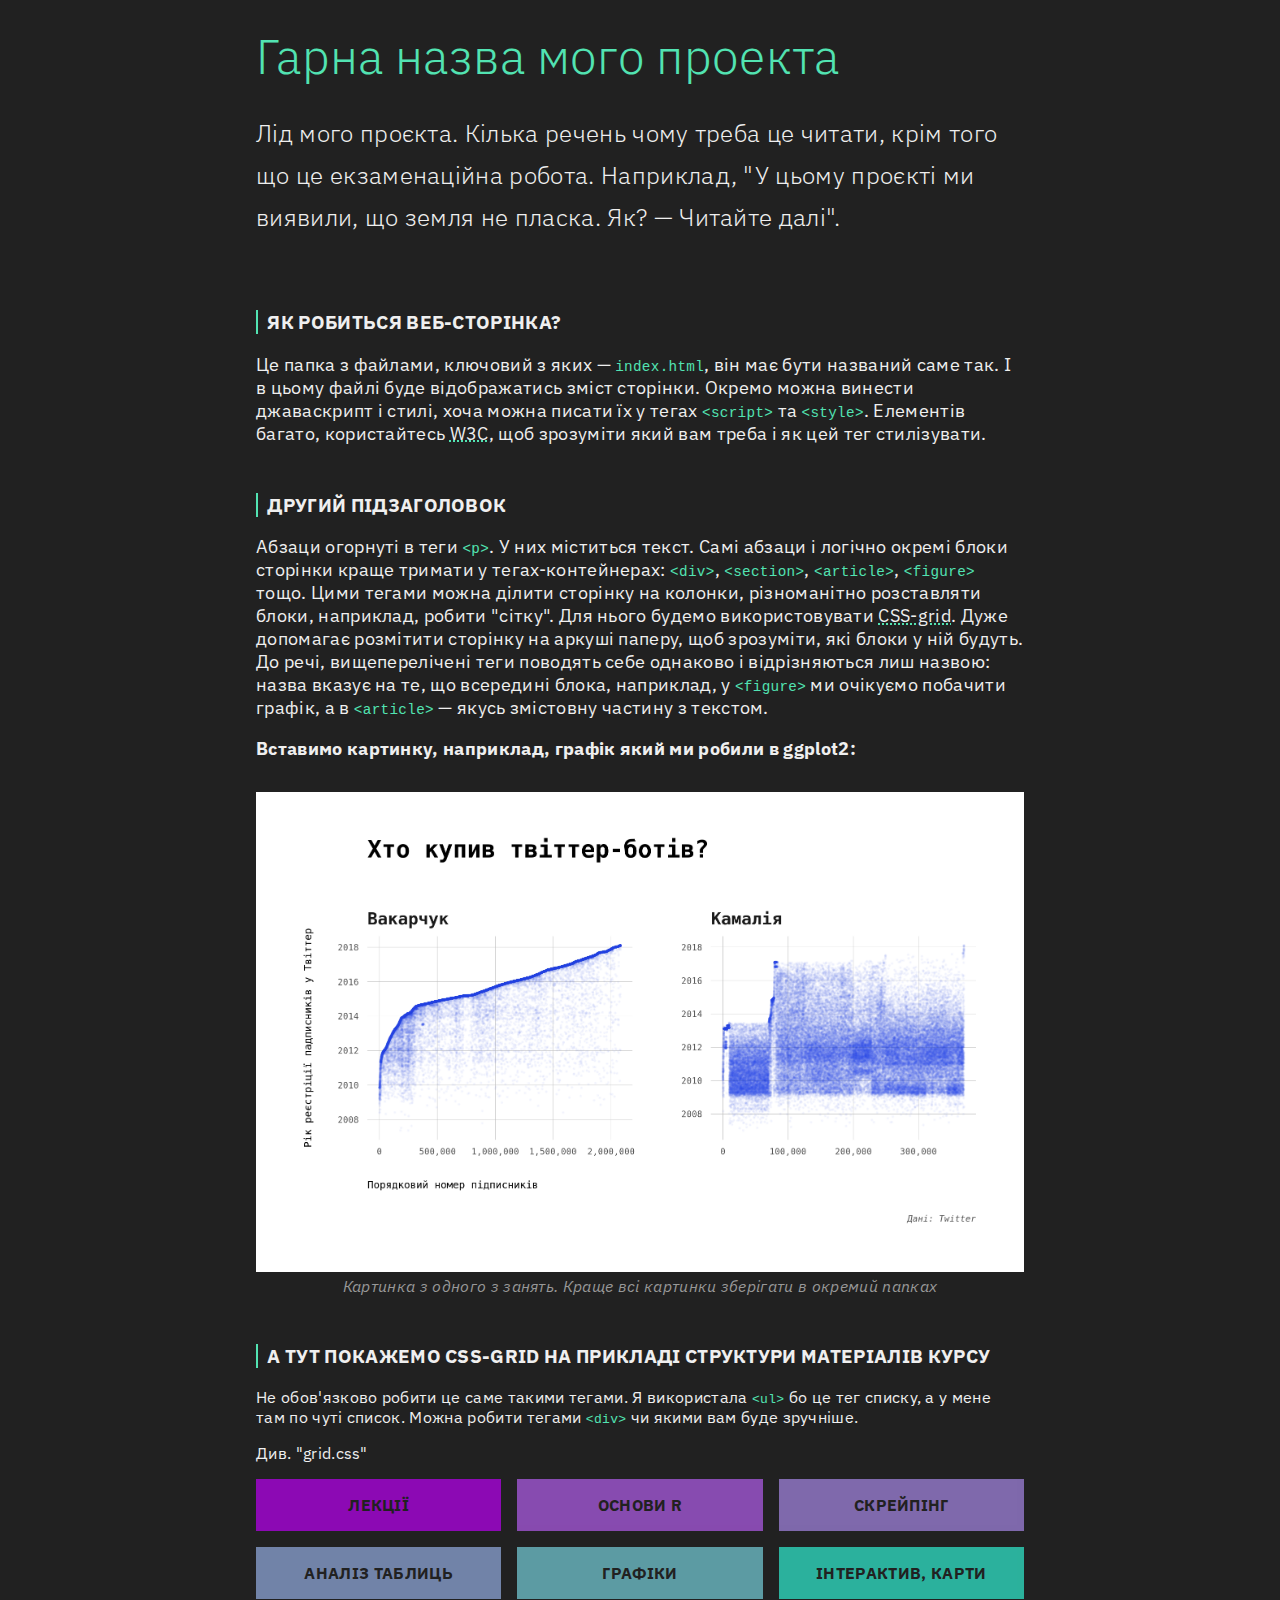
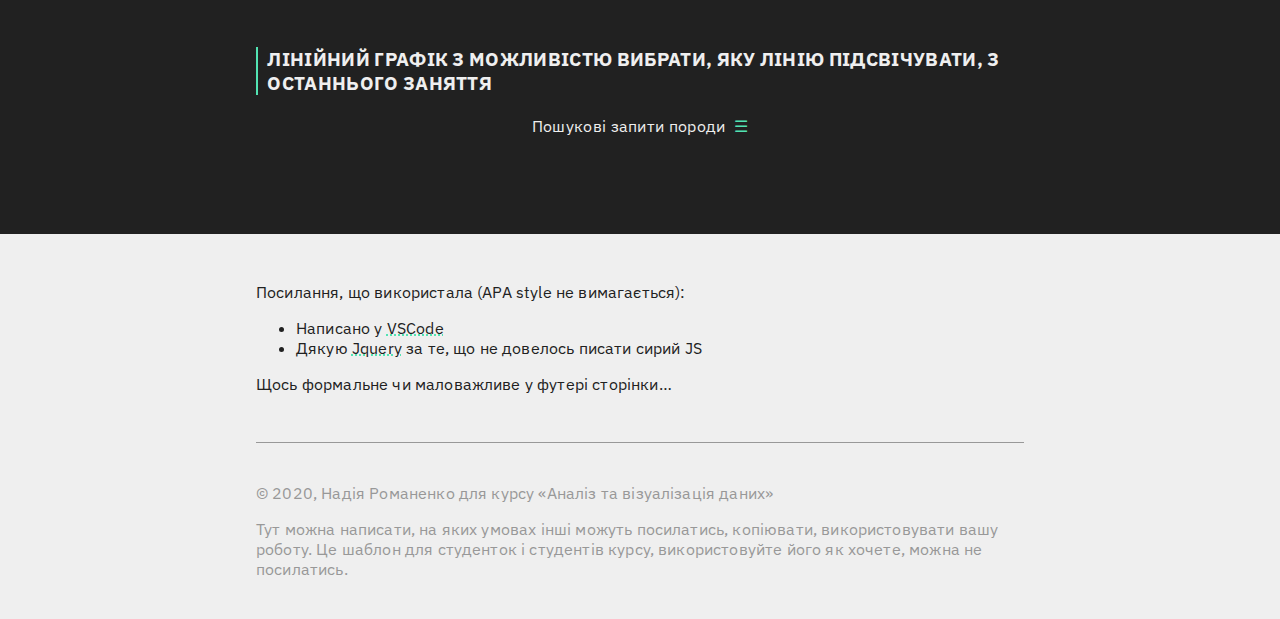
<file: uku2020/project_template/index.html>
<!DOCTYPE html>
<html lang="en">
  <head>
    <meta charset="utf-8">
    <meta http-equiv="X-UA-Compatible" content="IE=edge">
    <meta name="viewport" content="width=device-width,initial-scale=1.0">

    <meta property="og:site_name" content="Магістерська програма з медіакомунікацій УКУ, Аналіз та візуалізація даних"/>
    <meta property="og:type" content="website"/>
    <meta property="og:title" content="Фінальний проєкт"/>
    <meta property="og:image" content=""/>
    <meta property="og:description" content=""/>
    <meta property="og:url" content="https://">

    <!-- Other Meta Tags -->
    <meta name="title" content="Фінальний проєкт">
    <meta name="description" content="Інтерактивна візуалізація тем, які просуває російська дезінформація в Україні">
    <link rel="icon" href="img/favicon-32x32.png">

    <title>Фінальний проєкт — Шаблон</title>

    <!-- Шрифт з Google Fonts, треба повибирати і клікнути на "embed", воно видасть рядок, що нижче. Тепер маємо шрифт "IBM Plex Sans". -->
    <!-- Виберіть шрифт, який вам подобається. Краще 1, і Sans Serif, без засічок, з такими легше читати. Благаю, не беріть "Comic Sans":) -->
    <!-- Пошукайте правила комбінування шрифтів, хоча симпатичний і непретензійний шрифт з виду Sans Serif майже гарантує вам успіх -->
    <link href="https://fonts.googleapis.com/css2?family=IBM+Plex+Sans:ital,wght@0,200;0,300;0,400;0,500;0,600;0,700;1,400&display=swap" rel="stylesheet"> 

    <!-- Стилі -->
    <link href="style.css" rel="stylesheet">
    <link href="dogs.css" rel="stylesheet">
    <!-- Великі логічно відокремлені шматки стилю в різних файлах, аби не мати 1 файл на 200+ рядків -->
    <link href="grid.css" rel="stylesheet">
  </head>
  <body>
    <!-- На випадок, якщо з браузером користувача щось не так, можна і пропустити -->
    <noscript>
      <strong>Будь ласка, дозвольте браузеру використовувати JavaScript</strong>
    </noscript>
    <!-- Так, це все писалось руками. Хороший редактор, що сам закриває теги і все підсвічує — незамінний. Текст краще копіювати по абзацам з Ворд або аналогів. -->
  <main>
    <header>
      <h1>Гарна назва мого проекта</h1>
      <h2>Лід мого проєкта. Кілька речень чому треба це читати, крім того що це екзаменаційна робота. Наприклад, "У цьому проєкті ми виявили, що земля не пласка. Як? — Читайте далі".</h2>
    </header>

    <article>
      <section class="text">
        <h3>Як робиться веб-сторінка?</h3>
        <p>Це папка з файлами, ключовий з яких — <code>index.html</code>, він має бути названий саме так. І в цьому файлі буде відображатись зміст сторінки. Окремо можна винести джаваскрипт і стилі, хоча можна писати їх у тегах <code>&lt;script&gt;</code> та <code>&lt;style&gt;</code>. Елементів багато, користайтесь <a href="https://www.w3schools.com/TAGS/default.ASP" target="_blank">W3C</a>, щоб зрозуміти який вам треба і як цей тег стилізувати.</p>
      </section>

      <section class="text">
        <h3>Другий підзаголовок</h3>
        <p>
          Абзаци огорнуті в теги <code>&lt;p&gt;</code>. У них міститься текст. Самі абзаци і логічно окремі блоки сторінки краще тримати у тегах-контейнерах: <code>&lt;div&gt;</code>, <code>&lt;section&gt;</code>, <code>&lt;article&gt;</code>, <code>&lt;figure&gt;</code> тощо. Цими тегами можна ділити сторінку на колонки, різноманітно розставляти блоки, наприклад, робити "сітку". Для нього будемо використовувати <a href="https://css-tricks.com/snippets/css/complete-guide-grid/" target="_blank"> CSS-grid</a>. Дуже допомагає розмітити сторінку на аркуші паперу, щоб зрозуміти, які блоки у ній будуть. До речі, вищеперелічені теги поводять себе однаково і відрізняються лиш назвою: назва вказує на те, що всередині блока, наприклад, у <code>&lt;figure&gt;</code> ми очікуємо побачити графік, а в <code>&lt;article&gt;</code> — якусь змістовну частину з текстом.
        </p>
        <p><strong>Вставимо картинку, наприклад, графік який ми робили в ggplot2:</strong></p>
        <figure>
          <img src="img/plot_twitter_both.png">
          <figcaption>Картинка з одного з занять. Краще всі картинки зберігати в окремий папках<figcaption>
        </figure>
      </section>

      <section id="course">
        <h3>А тут покажемо CSS-grid на прикладі структури матеріалів курсу</h3>
        <p>Не обов'язково робити це саме такими тегами. Я використала <code>&lt;ul&gt;</code> бо це тег списку, а у мене там по чуті список. Можна робити тегами <code>&lt;div&gt;</code> чи якими вам буде зручніше.</p>
        <p>Див. "grid.css"</p>
        <ul id="grid">
          <li><a href="https://github.com/NadiaRom/djcourse/tree/master/lections">Лекції</a></li>
          <li><a href="https://github.com/NadiaRom/djcourse/tree/master/uku2020/hw1" target="_blank">Основи R</a></li>
          <li><a href="https://github.com/NadiaRom/djcourse/tree/master/uku2020/day2-scraper" target="_blank" target="_blank">Скрейпінг</a></li>
          <li><a href="https://github.com/NadiaRom/djcourse/tree/master/uku2020/day3-tables" target="_blank">Аналіз таблиць</a></li>
          <li><a href="https://github.com/NadiaRom/djcourse/tree/master/uku2020/day4-plots" target="_blank">Графіки</a></li>
          <li><a href="https://github.com/NadiaRom/djcourse/tree/master/uku2020/day5-map-interactive" target="_blank">Інтерактив, карти</a></li>
        </ul>
      </section>

      <section id="interactive">
        <h3>Лінійний графік з можливістю вибрати, яку лінію підсвічувати, з останнього заняття</h3>
        <h4>Пошукові запити породи <select></select></h2>
        <figure id="dogs"></figure>
      </section>

    </article>

    <footer>
      <section>
        <p>Посилання, що використала (APA style не вимагається):</p>
        <ul>
          <li>Написано у <a href="https://code.visualstudio.com/" target="_blank">VSCode</a></li>
          <li>Дякую <a href="https://jquery.com/" target="_blank">Jquery</a> за те, що не довелось писати сирий JS</li>
        </ul>
        <p>Щось формальне чи маловажливе у футері сторінки…</p>
      </section>
      <section id="copyright">
        <p>© 2020, Надія Романенко для курсу «Аналіз та візуалізація даних»</p>
        <p>Тут можна написати, на яких умовах інші можуть посилатись, копіювати, використовувати вашу роботу. Це шаблон для студенток і студентів курсу, використовуйте його як хочете, можна не посилатись.</p>
      </section>
    </footer>
  </main>

  <!-- Джаваскрипт: -->
  <!-- 1) бібліотеки -->
  <script src="https://d3js.org/d3.v5.min.js"></script> 
  <script src="https://code.jquery.com/jquery-3.5.1.min.js"></script>
  <!-- Власні скрипти -->
  <script src="main.js"></script>
  <script src="dogs.js"></script>
<!-- Ми ставимо джаваскрипт в кінці, щоб на момент їх включення були промальовані всі потрібні елементи -->
<!-- Бібліотеки можна ставити і на початку коду, так роблять частіше. Але тут я зробила всі скрипти в одному місці для зручності -->

  </body>
</html>
</file>
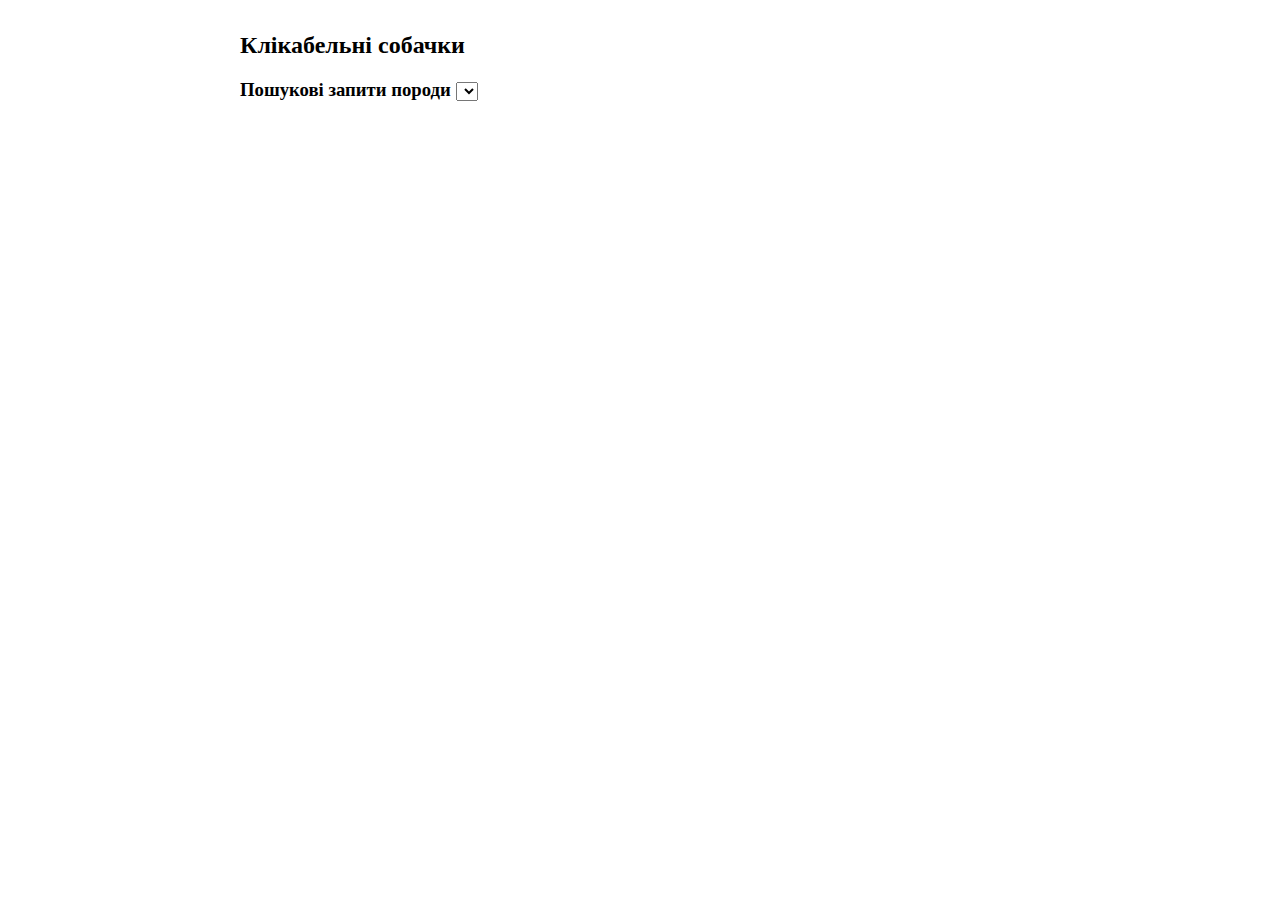
<file: uku2020/day4-plots/interactive.html>
<!DOCTYPE html>
<html>
<head>
<title>Інтерактивний няша</title>
<meta charset="UTF-8">
</head>
<body>
<style>
  figure svg #fakelines {
    cursor: pointer;
  }
  
  figure {
    margin: 0;
  }
  
  figure svg {
    max-height: 80vh;
  }
  
  main {
    max-width: 800px;
    margin: 2em auto 3em auto;
  }
  
  figure svg #doglines polyline {
    stroke: #525252;
    opacity: 0.35;
    stroke-width: 1px;
    transition: all 0.75s;
  }
  
  figure svg #doglines polyline.active {
    stroke: #bd0026;
    opacity: 1;
    stroke-width: 2px;
  }
</style>

<main>
  <h2>Клікабельні собачки</h2>
  <h3>
    Пошукові запити породи <select></select>
  </h3>
  <figure></figure>
</main>
  
<script src="https://d3js.org/d3.v5.min.js"></script> 
<script src="https://code.jquery.com/jquery-3.5.1.min.js"></script>

<script>
const breeds = [
  "Beagle", "Borzoi", "Cane Corso", "Chinese Crested Dog", 
  "Chow Chow", "Welsh Corgi", "Dachshund", "Chihuahua",
  "French Bulldog", "German Shepherd", "Husky",
  "Jack Russell Terrier", "Labrador Retriever",
  "Maltese", "Pomeranian", "Poodle", "Pug", "Shiba Inu",
  "Spaniel", "St  Bernard", "Staffordshire Bull Terrier",
  "West Highland White Terrier", "Yorkshire Terrier", "Pit bull", "Boxer",
]

d3.select('h3 select')
  .selectAll('option')
  .data(breeds)
  .enter()
  .append('option')
  .text(function(d) { return d })

d3.xml("breeds_grey.svg").then(function(xml, error) {
  if (error) { throw error }    // на випадок помилки
  
  d3.select("figure")    // в лапках знайомий нам css-селектор
    .node()              // це його елемент в html
    .appendChild(xml.documentElement);   // додаємо до нього наше svg як html
  
  d3.selectAll("figure svg #doglines polyline")
    .attr('data-breed', function(d, i) {  
      return breeds[i];
    })
    .attr('style', null);
    
  d3.selectAll("figure svg #fakelines polyline")
    .attr("data-breed", function(d, i) {
      return breeds[i];
    })
    
  const $sel = $('h3 select');
    
  const highlightDog = function(breed) {
    const $doglines = $("figure svg #doglines");
    $doglines.find('polyline').removeClass('active');
    $doglines.find(`[data-breed="${breed}"]`)
      .addClass('active');
    if ($sel.val() !== breed) {
      $sel.val(breed);
    }
  }
    
  $("figure svg #fakelines polyline")
    .mouseenter(function() {
      const breed = $(this).data('breed')
      highlightDog(breed);
    })
    
  $sel.change(function() {
    breed = $(this).val();
    highlightDog(breed);
  })
});

</script>
</body>
</html>
</file>
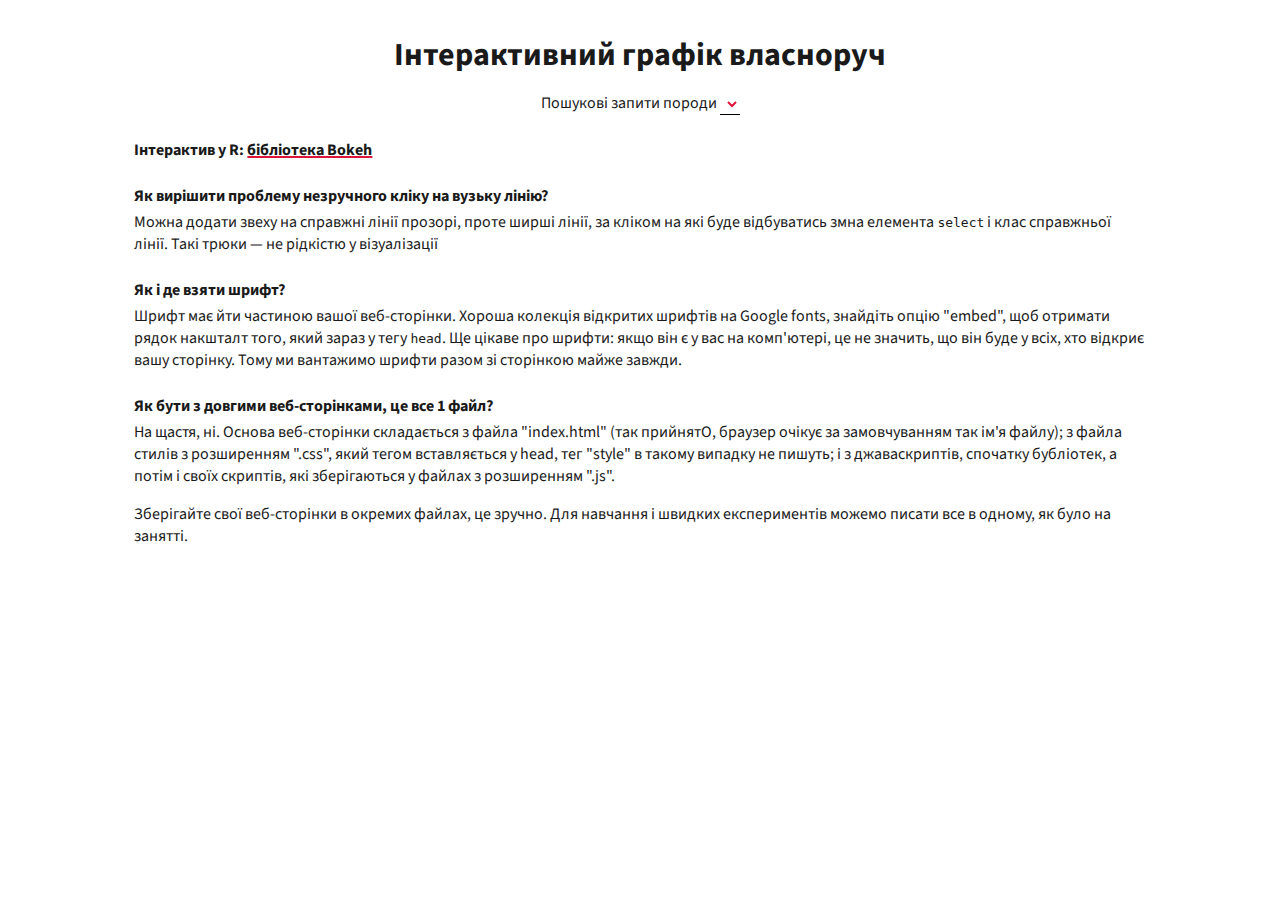
<file: uku2020/day5-map-interactive/interactive/interactive.html>
<!DOCTYPE html>
<html>
<head>
<title>Інтерактивний графік</title>
<meta charset="UTF-8"/>
<link href="https://fonts.googleapis.com/css2?family=Source+Sans+Pro:wght@400;600;700;900&display=swap" rel="stylesheet">
</head>

<body>
  <style>
  #g_breeds polyline {
    stroke: grey;
    stroke-width: 1px;
    opacity: 0.4;
    transition: stroke 0.3s, opacity 0.3s; //щоб поступово змінювався колір
  }
  
  #g_breeds polyline.active {
    stroke: crimson;
    strike-width: 2px;
    opacity: 1;
  }
  
  main {
    color: #1a1a1a;
    font-family: 'Source Sans Pro', sans-serif;
    margin: 2em 10%;
  }
  
  h1 {
    font-weight: 700;
    font-size: 2em;
    margin-bottom: 14px;
    text-align: center;
  }
  
  h2 {
    font-weight: 400;
    font-size: 1em;
    margin: 0 0 14px 0;
    text-align: center;
  }
  
  h2 select {
    border-radius: 0;
    font-family: inherit;
    background: none;
    border: none;
    border-bottom: 1px solid black;
    font-weight: 600;
    color: crimson;
  }
  
  article a {
    color: inherit;
    text-decoration: underline 2px crimson;
  }
  
  article a:hover{
    background-color: #dc143c78;
  }
  
  article h4 {
    margin: 1.5em 0 0.25em 0;
  }
  
  article p {
    margin: 0 0 1em 0;
  }
    
  </style>
  
  <main>
  <h1>Інтерактивний графік власноруч</h1>
  <h2>Пошукові запити породи <select></select></h2>
  
  <figure></figure>
  
  <article>
    <h4>Інтерактив у R: <a href="https://hafen.github.io/rbokeh/" target="_blank">бібліотека Bokeh</a></h4>
    <h4>Як вирішити проблему незручного кліку на вузьку лінію?</h4>
    <p>Можна додати звеху на справжні лінії прозорі, проте ширші лінії, за кліком на які буде відбуватись змна елемента <code>select</code> і клас справжньої лінії. 
    Такі трюки  — не рідкістю у візуалізації</p>
    <h4>Як і де взяти шрифт?</h4>
    <p>Шрифт має йти частиною вашої веб-сторінки. Хороша колекція відкритих шрифтів на Google fonts, знайдіть опцію "embed", щоб отримати рядок накшталт того, який зараз у тегу <code>head</code>. Ще цікаве про шрифти: якщо він є у вас на комп'ютері, це не значить, що він буде у всіх, хто відкриє вашу сторінку. Тому ми вантажимо шрифти разом зі сторінкою майже завжди.</p>
    
    <h4>Як бути з довгими веб-сторінками, це все 1 файл?</h4>
    <p>На щастя, ні. Основа веб-сторінки складається з файла "index.html" (так прийнятО, браузер очікує за замовчуванням так ім'я файлу); з файла стилів з розширенням ".css", який тегом <code><link></code> вставляється у head, тег "style" в такому випадку не пишуть; і з джаваскриптів, спочатку бубліотек, а потім і своїх скриптів, які зберігаються у файлах з розширенням ".js".
    </p>
    <p>
      Зберігайте свої веб-сторінки в окремих файлах, це зручно. Для навчання і швидких експериментів можемо писати все в одному, як було на занятті.
    </p>
  </article>
  
  
  </main>
  <script src="https://d3js.org/d3.v5.min.js"></script> 
  <script src="https://code.jquery.com/jquery-3.5.1.min.js"></script>
  <script>
  const breeds = [
    "Beagle", "Borzoi", "Cane Corso", "Chinese Crested Dog", 
    "Chow Chow", "Welsh Corgi", "Dachshund", "Chihuahua",
    "French Bulldog", "German Shepherd", "Husky",
    "Jack Russell Terrier", "Labrador Retriever",
    "Maltese", "Pomeranian", "Poodle", "Pug", "Shiba Inu",
    "Spaniel", "St  Bernard", "Staffordshire Bull Terrier",
    "West Highland White Terrier", "Yorkshire Terrier", "Pit bull", "Boxer",
  ]
  
  d3.xml("breeds_grey.svg").then(function(xml, error) {
    $('figure')
      .append(xml.documentElement);
      
    $("#g_breeds polyline").attr("style", null)
      
    breeds.map(function(d) {
      $('h2 select')
        .append(`<option data-breed="${d}">${d}</option>`); 
        // тут теж для селектора додала data-breed
    })
    
    $("#g_breeds polyline").attr("data-breed", function(i) {
      return breeds[i];
    })
    
    $("h2 select").change(function() {
      // почали вибирати і розуміємо, що попередні вибори самі не прибираються.
      // Треба прибирати класи "active" перед тим, як призначати новий
      $('#g_breeds [data-breed]').removeClass('active')
      
      // на зміні селектора будемо змінювати клас вибраної лінії
      var selBreed = $(this).val();
      // на лекції помилка була в неправильному ід елемента
      $(`#g_breeds [data-breed="${selBreed}"]`)
        .addClass("active");
    })
    
    // Щоб змінювати значення породи в селекторі і підсвічувати лінію за кліком:
    // 1. Подія (js event) клік викликає свою функцію
    $('#g_breeds [data-breed]').click(function() {
      var selBreed = $(this).attr('data-breed'); // щоб знати, на лінію якої собаки клікнули
      // далі багато копіпасту з функції на зміну селектора.
      // Для спрощення коду краще ці повторювані дії винести в окрему функцію.
      // Зараз цього робити е будемо щоб не змінювати лекційну чатсину коду
      $('#g_breeds [data-breed]')    // очистимо стан, щоб не було візуально 2 вибраних
        .removeClass('active')
      $('h2 select').val(selBreed);  // Змінимо вибір у селекторі
      $(this).addClass('active');    // І підсвітимо лінію, на яку клікнули
    })
  })
  </script>
  
</body>

</html>
</file>
<file: uku2020/project_template/style.css>
/* Взагалі простий css писати трохи довго, тож якщо є складні стилі і хочеться більшого — SCSS чи аналоги */
/* https://sass-lang.com/ — там є змінні і вкладення, виходить менше писати. Потім треба компілювати в звичайний css якоюсь з програм для цього, тому на зараз це трохи складно */


/* у body ми даємо загальні стилі для всього */
body {
  font-family: 'IBM Plex Sans', sans-serif;
  /* якщо 'Nunito' не спрацює, буде sans-serif, це на випадок помилок */
  background-color: #212121;
  /* колір шрифта */
  /* Вибір кольорів, один з багатьох https://gka.github.io/palettes/ */
  color: #efefef;
  /* На темномі тлі треба робити більше інтервал між літерами (хак від дизайнерки Текстів) */
  letter-spacing: 0.02em;
  /* em — розмір тексту в браузері, часто 16px, але люди можуть собі налаштовувати дрібніше чи крупніше. Так ми враховуємо налаштування користувачів, а не грубо пишемо у пікселях */
  margin: 0;
  padding: 0;
  
}

/* Текст на всю ширину сторінки, будьмо відвертими, виглядає жахливо. Змінімо це */
/* Знайомтесь, media-query — різні правила для різної ширини екрану */
/* https://developer.mozilla.org/en-US/docs/Web/CSS/Media_Queries/Using_media_queries */
/* https://color.adobe.com/create/color-wheel */
article section, footer section, header {
  margin: 1em 1em 3em 1em;
  /* порядок сторін: top, right, bottom, left. Щоб запам'ятати, є слово "trouble" */
}

@media screen and (min-width: 800px) {
  article section, footer section, header {
    margin: 1em 10% 3em 10%; 
  }
}

/* Позменшуйте-збільшуйте браузер, щоб глянути на зміни */
@media screen and (min-width: 1100px) {
  article section, footer section, header {
    margin: 1em 20% 3em 20%; 
  }
}

/* Розмір картинок */
figure {
  margin: 2em 0; /* 1 — top, bottom, 2—right, left */
}

section.text img {
  max-width: 100%;
}

figcaption {
  font-style: italic;
  color: #989898;
  text-align: center;
}

/* Заголовок і лід */

header h1 {
  font-size: 3em;
  color: #52E3B2;
  font-weight: 300;
  margin: 2rem 0;
  line-height: 1;
}

header h2 {
  font-size: 1.5rem;
  margin-bottom: 3em;
  font-weight: 300;
  line-height: 1.75;
  /* "жирнота" шрифту, 400 — нормальний, 300-100 легкий, 600-800 — жирний */
}

/* Далі додамо стилів */
section {
  margin-bottom: 3em;
}

section.text p {
  font-size: 1.1em;
}

section h3 {
  font-weight: 700;
  text-transform: uppercase;
  border-left: 2px solid #52E3B2;
  padding-left: 0.5em;
}

code {
  color: #52E3B2;
}

a {
  color: inherit;
  text-decoration: underline 2px dotted #52E3B2;
  transition: background-color 0.3s;
}

/* cтиль при неведенні миші на лінк */
a:hover {
  background-color: #52E3B270;
}

article {
  margin-bottom: 6em;
}

/* Футер білий */
footer {
  background-color: #efefef;
  color: #212121;
  letter-spacing: 0.01em;
  padding-top: 2em;
}

section#copyright {
  color: #989898;
  border-top: 1px solid #989898;
  padding: 1.5em 0;
  margin-bottom: 0;
}
</file>
<file: uku2020/project_template/dogs.css>
/* Копія з тега <style> з лекційного. Змінила селектори, щоб не вибирало зайве */

figure#dogs svg {
  display: block;
  width: 100%;
  height: 100%;
  cursor: pointer;
} 

section#interactive #g_breeds polyline {
  stroke: grey;
  stroke-width: 1px;
  opacity: 0.4;
  transition: stroke 0.3s, opacity 0.3s; 
  /* щоб поступово змінювався колір */
}

section#interactive #g_breeds polyline.active {
  stroke: #52E3B2;
  strike-width: 2px;
  opacity: 1;
}

section#interactive h4 {
  font-weight: 400;
  font-size: 1em;
  margin: 0 0 14px 0;
  text-align: center;
}

section#interactive h4 select {
  display: inline-block;
  border-radius: 0;
  font-family: inherit;
  background: none;
  border: none;
  border-bottom: 1px solid #989898;
  font-weight: 600;
  font-size: 1.1em;
  color: #52E3B2;
  -moz-appearance:none; /* Firefox */
  -webkit-appearance:none; /* Safari and Chrome */
  appearance:none;
  cursor: pointer;
  max-width: 11em;
}

section#interactive h4::after {
  content: "☰";
  color: #52E3B2;
  display: inline-block;
  padding-left: 0.25em;
}
</file>
<file: uku2020/project_template/grid.css>
/* Як робити колонки та "плитку" */

ul#grid{
  display: grid;
  grid-template-columns: 1fr 1fr;
  /* 3 колонки однакової ширини */
  grid-gap: 1em;  /* відстань між одиницями сітки; */
  list-style: none;
  margin: 1em 0 2em 0;
  padding: 0;
}

ul#grid li {
  text-align: center;
  font-weight: 700;
  text-transform: uppercase;
  color: #212121;
}

/* Більше колонок на великих екранах */
@media screen and (min-width: 800px) {
  ul#grid{
    display: grid;
    grid-template-columns: 1fr 1fr 1fr;
    /* 3 колонки однакової ширини */
  }

  /* Колір задається у main.js */

  ul#grid li {
    opacity: 0.7;
    transform: opacity 0.3;
  }

  ul#grid li:hover {
    opacity: 1;
  }
}

/* Там лінки, і ми хочемо прибрати загальний стиль лінків */
ul#grid li a {
  display: inline-block;
  padding: 1em 0;
  width: 100%;
  text-decoration: none;
}

ul#grid li a:hover {
  background-color: none;
}
</file>
